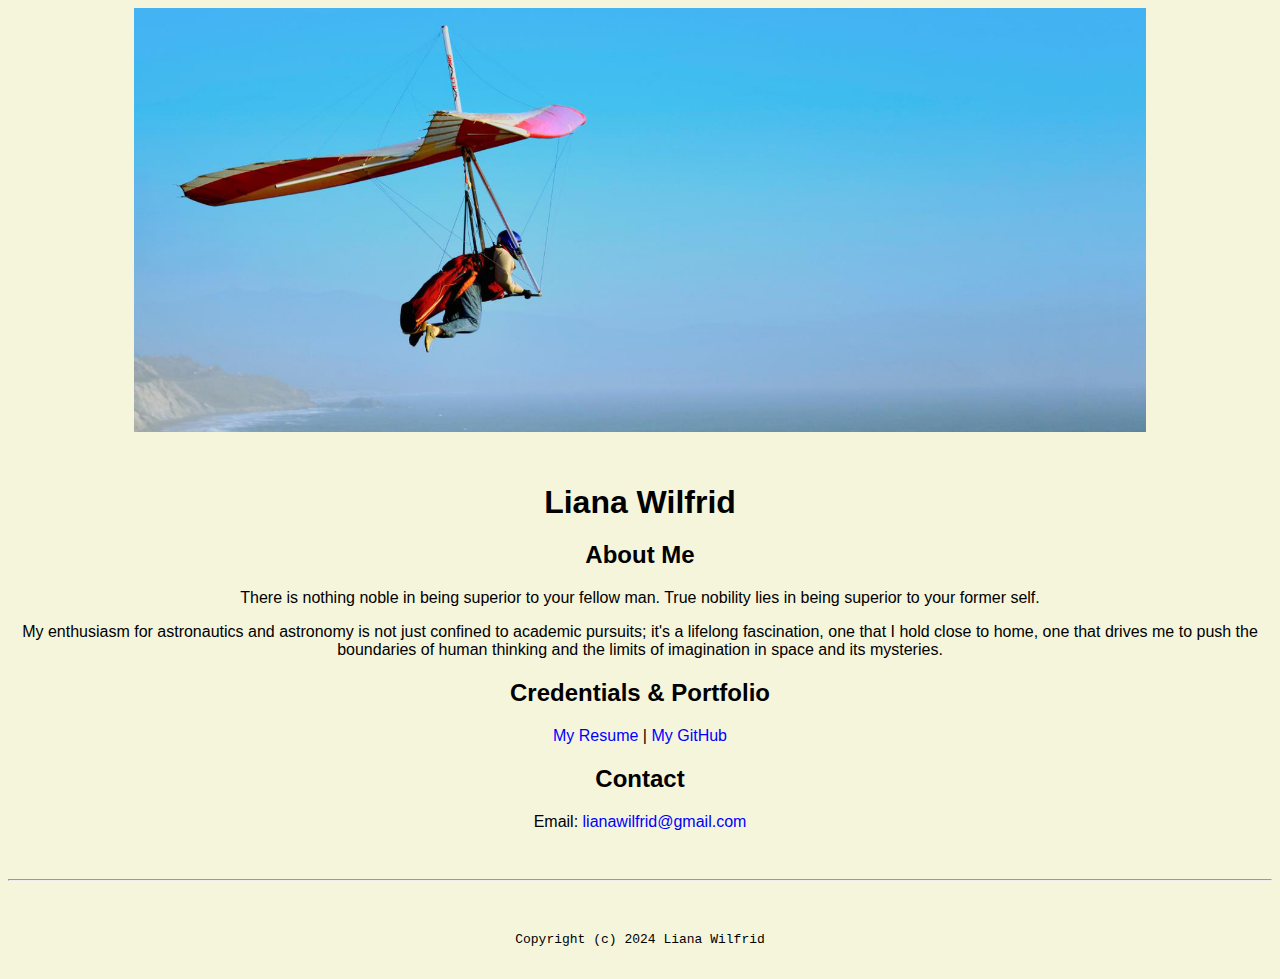
<file: index.html>
<!doctype html>

<!-- this is a comment for human! -->

<html lang="en">

  <header>
    <title> Liana Wilfrid </title>
    <link rel="stylesheet" href="css/master.css">
    <link rel="faviconIcon" href="favicon.ico" type="image/x-icon">
    <link rel="shortcut" href="favicon.ico" type="image/x-icon">
    <meta name="viewport" content="width=device-width, initial-scale=1, shrink-to-fit=no">
    <meta name="name" content="Liana Wilfrid">
    <meta name="robots" content="noindex, nofollow>"
  </header>

  <body>
    <img src="images/banner.jpg" width="80%" alt="banner">
    <h1>Liana Wilfrid</h1>
    <h2>About Me</h2>
    <p>There is nothing noble in being superior to your fellow man. True nobility lies in being superior to your former self.</p>
    <p> My enthusiasm for astronautics and astronomy is not just confined to academic pursuits; it's a lifelong fascination, one that I hold close to home, one that drives me to push the boundaries of human thinking and the limits of imagination in space and its mysteries.</p>
    <h2> Credentials & Portfolio</h2>
    <p> <a href="resume.html">My Resume</a> | <a href="https://github.com/lianawilfrid">My GitHub</a></p>
    <h2> Contact </h2>
    <p>Email: <a href="mailto:lianawilfrid@gmail.com">lianawilfrid@gmail.com</a></p>
    </body>

  <footer>
    <hr>
    <code> Copyright (c) 2024 Liana Wilfrid</code>

  </footer>

</html>
</file>
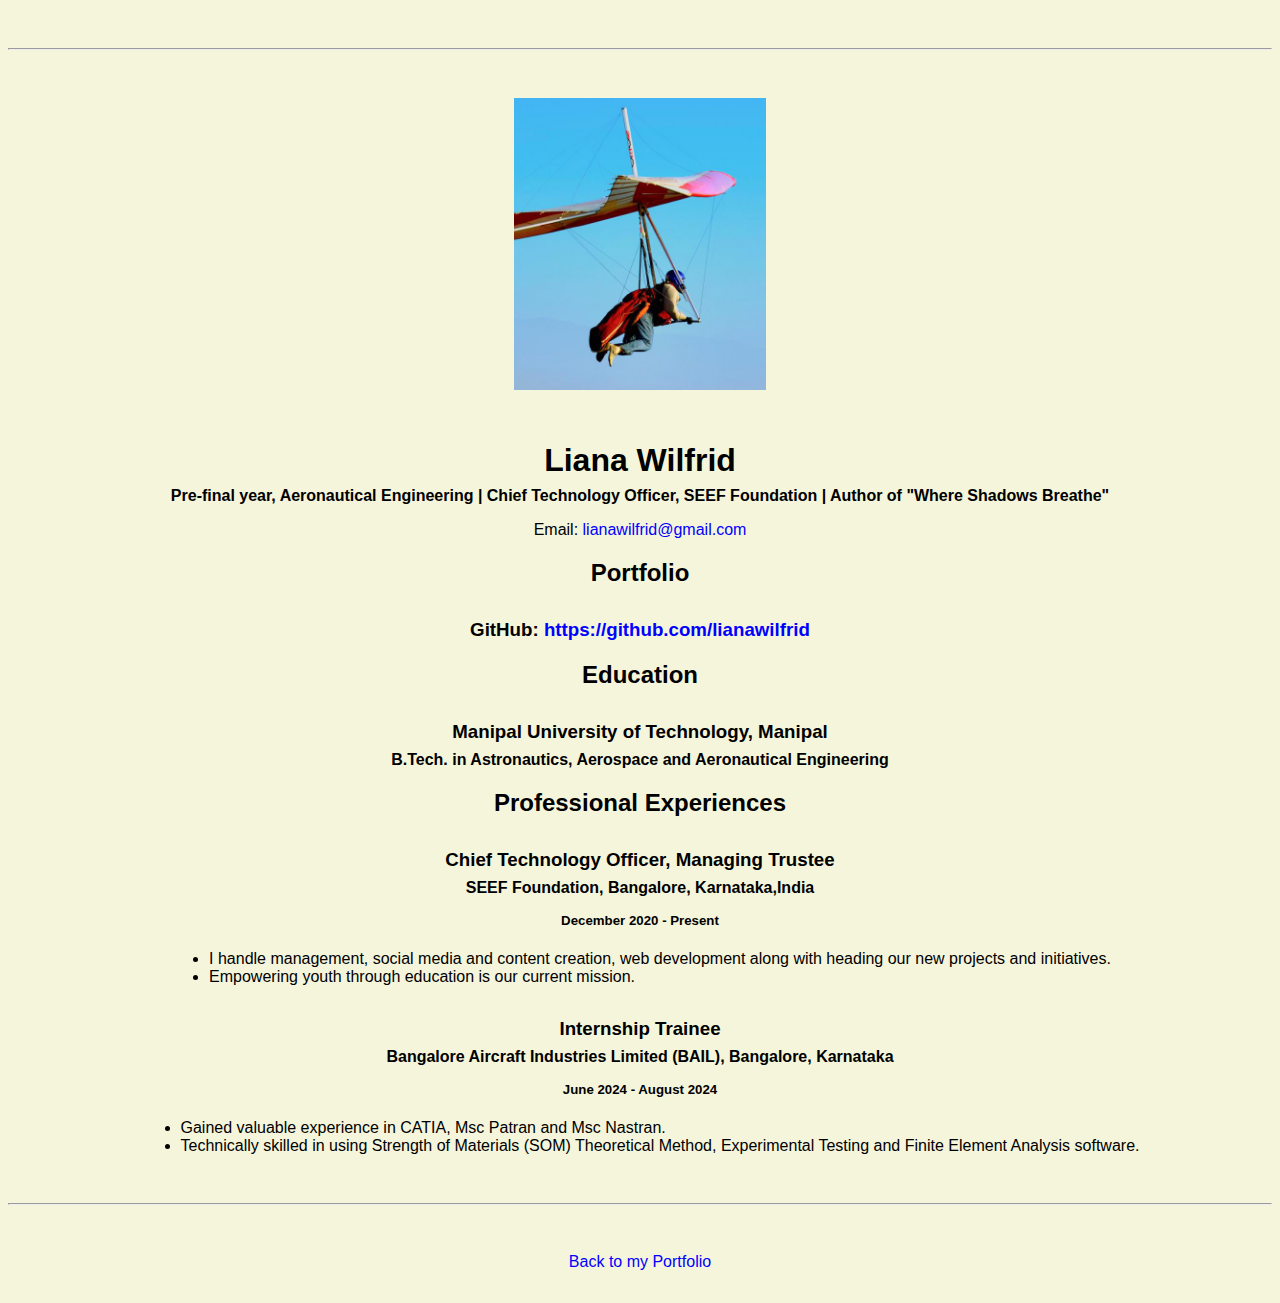
<file: resume.html>
<!doctype html>

<!-- this is a comment for human! -->

<html lang="en">

  <header>
    <title>Liana Wilfrid |Resume</title>
    <link rel="stylesheet" href="css/master.css">
    <link rel="faviconIcon" href="favicon.ico" type="image/x-icon">
    <link rel="shortcut" href="favicon.ico" type="image/x-icon">
    <meta name="viewport" content="width=device-width, initial-scale=1, shrink-to-fit=no">
    <meta name="name" content="Liana Wilfrid">
    <meta name="robots" content="noindex, nofollow">
  </header>

  <body>
    <hr>

    <img src="images/headshot.jpg" alt="Liana Wilfrid's headshot" width="20%">

    <h1>Liana Wilfrid</h1>
    <h4>Pre-final year, Aeronautical Engineering | Chief Technology Officer, SEEF Foundation | Author of "Where Shadows Breathe"</h4>

    <p>Email: <a href="mailto:lianawilfrid@gmail.com" target="_blank">lianawilfrid@gmail.com</a></p>
    <!-- don't post physical address, personal phone number or other personal information on the web! -->

    <h2>Portfolio</h2>
      <h3>GitHub: <a href="https://github.com/lianawilfrid" target="_blank">https://github.com/lianawilfrid</a></h3>

    <h2>Education</h2>

    <h3>Manipal University of Technology, Manipal</h3>
    <h4>B.Tech. in Astronautics, Aerospace and Aeronautical Engineering</h4>

    <h2>Professional Experiences</h2>

    <h3>Chief Technology Officer, Managing Trustee</h3>
    <h4>SEEF Foundation, Bangalore, Karnataka,India</h4>
    <h5>December 2020 - Present</h5>
      <ul>
        <li>I handle management, social media and content creation, web development along with heading our new projects and initiatives.</li>
        <li>Empowering youth through education is our current mission.</li>
      </ul>

    <h3>Internship Trainee</h3>
    <h4>Bangalore Aircraft Industries Limited (BAIL), Bangalore, Karnataka</h4>
    <h5>June 2024 - August 2024</h5>
      <ul>
        <li>Gained valuable experience in CATIA, Msc Patran and Msc Nastran.</li>
        <li>Technically skilled in using Strength of Materials (SOM) Theoretical Method, Experimental Testing and Finite Element Analysis software.</li>
      </ul>
  </body>

  <footer>
  <hr>
  <p><a href="index.html">Back to my Portfolio</a><p>
  </footer>

</html>
</file>
<file: css/master.css>
/* Cascading stylesheet for the website */

/* Text inside these asterisks and slashes are comments for human */

  a {
    /* set the text color to blue here */
    color:blue;
    text-decoration: none; /* This means we do not want hyperlinks to be underlined */
  }

  a:hover {
    color: red;
    /* set the text color to red here */
    text-decoration: none; /* This means we do not want hyperlinks to be underlined */
  }

  body {
    /* set the background color here */
    background-color: beige;
    color: black;
    font-family: Arial, Helvetica, sans-serif;
    text-align: center;
    /* set the text color to black here */
    /* set the font here */
    /* set the text alignment here */
   }

  footer {
    margin-top: 2rem;
    margin-bottom: 2rem;
  }

  h1 {
    margin-bottom: 0.5rem;
    margin-top: 3rem;
   }

  h2 {
    /* set the text color of to #075AAB here */
    color: #075AAB
    margin-top:2.5rem;
    margin-botton: 2.5rem;
    /* set both the bottom margin and top margin to 2.5rem here */
   }

  h3 {
    margin-bottom: 0;
    margin-top: 2rem;
  }

  h4 {
    margin-bottom: 1rem;
    margin-top: 0.5rem;
  }

  h5 {
    margin-top: 0.5rem;
  }

  hr {
    margin-bottom: 3rem;
    margin-top: 3rem;
  }

  /* this controls how the bullet points in the resume page looks */
  ul {
    display: table;
    margin: 0 auto;
    text-align: left;
  }
</file>
